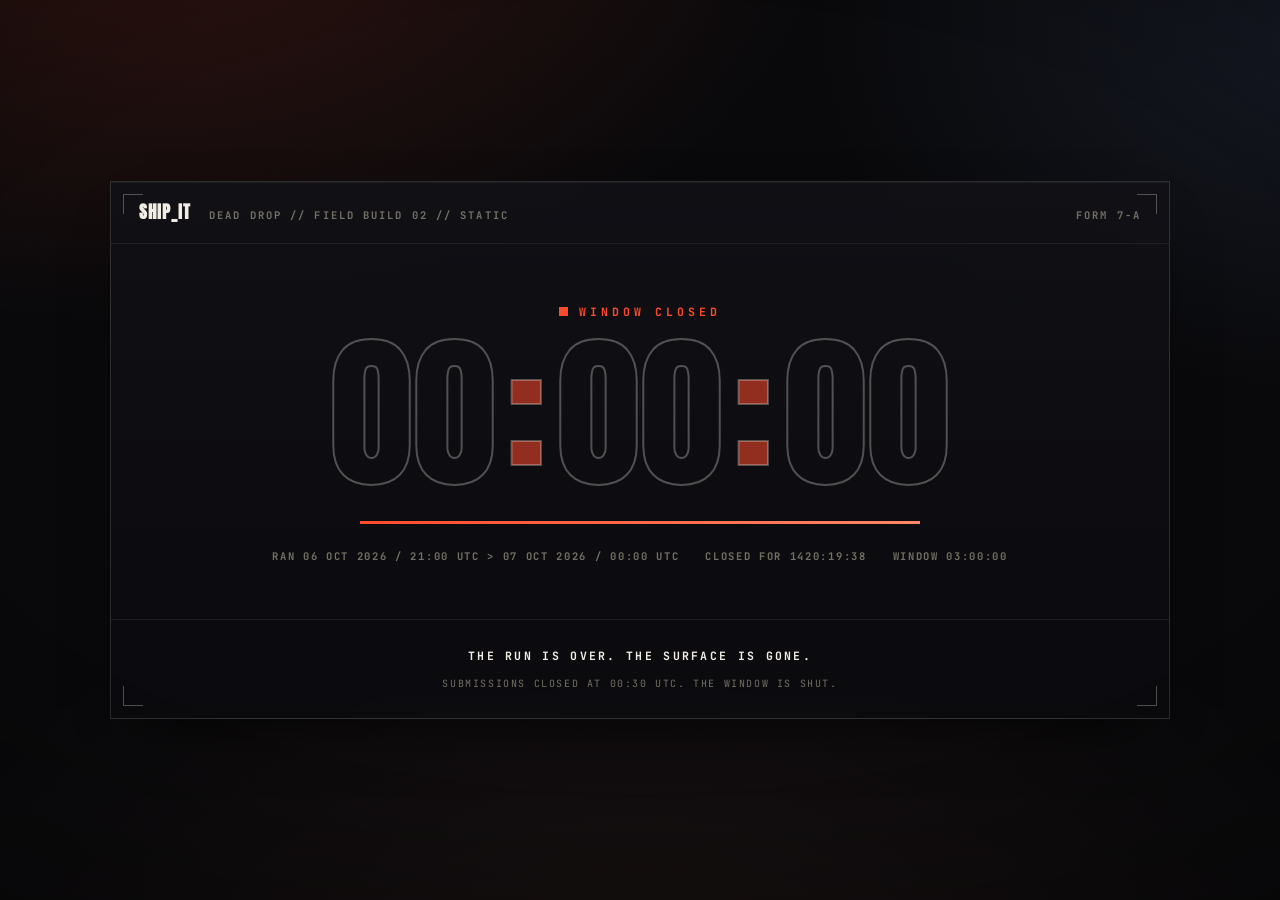
<file: index.html>
<!doctype html>
<html lang="en">
  <head>
    <meta charset="utf-8" />
    <meta name="viewport" content="width=device-width, initial-scale=1" />
    <meta name="description" content="SHIP_IT dead drop. one sealed document, five marks, no backend." />
    <meta property="og:type" content="website" />
    <meta property="og:site_name" content="SHIP_IT" />
    <meta property="og:title" content="SHIP_IT // five marks, one document, three hours" />
    <meta property="og:description" content="A 3-hour static dead drop. Five marks open one document. No backend, no accounts, no trackers - view-source hands you nothing but ciphertext." />
    <meta property="og:url" content="https://ship-it-hackathon.vercel.app/" />
    <meta property="og:image" content="https://ship-it-hackathon.vercel.app/og.png" />
    <meta property="og:image:width" content="1200" />
    <meta property="og:image:height" content="630" />
    <meta name="twitter:card" content="summary_large_image" />
    <meta name="twitter:title" content="SHIP_IT // five marks, one document, three hours" />
    <meta name="twitter:description" content="A 3-hour static dead drop. Five marks open one document. No backend, no accounts, no trackers." />
    <meta name="twitter:image" content="https://ship-it-hackathon.vercel.app/og.png" />
    <title>SHIP_IT // DEAD DROP</title>
    <link rel="stylesheet" href="./assets/pulse.css" />
    <!-- layout note: the frame was cut to fit the grid, not the label -->    <script type="module" crossorigin src="./bundle/index-DG5mkkkI.js"></script>
    <link rel="modulepreload" crossorigin href="./bundle/es-IE8iUhtQ.js">
    <link rel="modulepreload" crossorigin href="./bundle/preload-helper-BwF85Zqz.js">
    <link rel="stylesheet" crossorigin href="./bundle/style-CKnoAbyF.css">
      <link rel="icon" href="./favicon.ico" />
      <meta http-equiv="Content-Security-Policy" content="default-src 'self'; script-src 'self'; style-src 'self' 'unsafe-inline'; img-src 'self' data: blob:; font-src 'self' data:; connect-src 'self'; media-src 'self' blob:; object-src 'none'; base-uri 'self'; form-action 'self'" />
  </head>
  <body data-page="index">
    <main id="main" tabindex="-1"></main>
  </body>
</html>
</file>
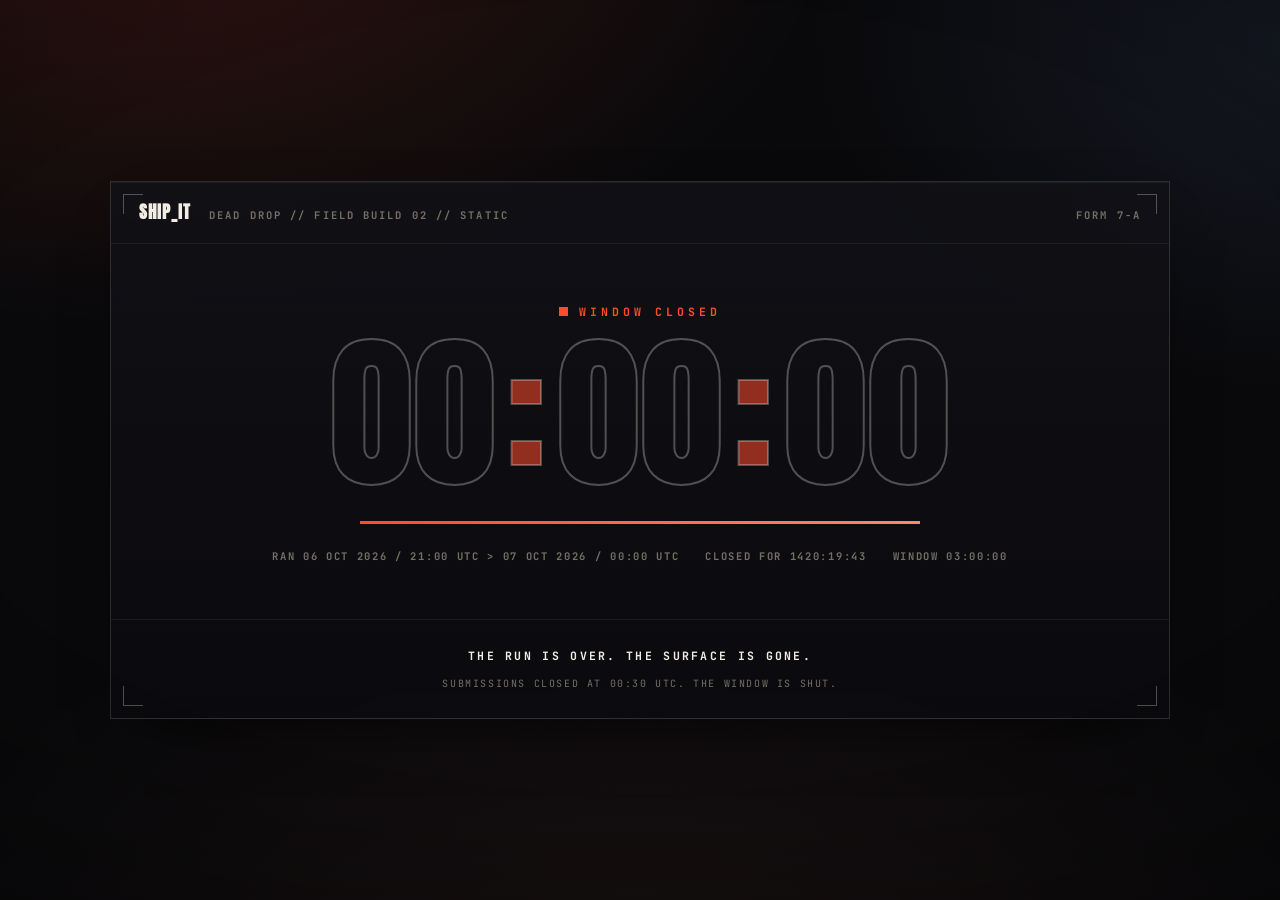
<file: board.html>
<!doctype html>
<html lang="en">
  <head>
    <meta charset="utf-8" />
    <meta name="viewport" content="width=device-width, initial-scale=1" />
    <title>NOTICEBOARD // SHIP_IT</title>
    <link rel="icon" href="./favicon.ico" />
    <script src="./assets/gate.js"></script>
    <style>
      @font-face {
        font-family: "Anton";
        font-style: normal;
        font-weight: 400;
        font-display: swap;
        src: url("./assets/fonts/anton-latin-400-normal.woff2") format("woff2");
      }
      @font-face {
        font-family: "Space Grotesk";
        font-style: normal;
        font-weight: 500;
        font-display: swap;
        src: url("./assets/fonts/space-grotesk-latin-500-normal.woff2") format("woff2");
      }
      @font-face {
        font-family: "Space Grotesk";
        font-style: normal;
        font-weight: 700;
        font-display: swap;
        src: url("./assets/fonts/space-grotesk-latin-700-normal.woff2") format("woff2");
      }
      * { box-sizing: border-box; }
      body {
        margin: 0;
        min-height: 100vh;
        background: #08080a;
        color: #f1ede4;
        font-family: "Space Grotesk", ui-sans-serif, system-ui, sans-serif;
        font-size: 15px;
        font-weight: 500;
        line-height: 1.7;
        padding: 54px 20px;
      }
      body::before,
      body::after {
        content: "";
        position: fixed;
        width: 18px;
        height: 18px;
        border: 0 solid rgba(241, 237, 228, 0.3);
        pointer-events: none;
      }
      body::before { top: 12px; left: 12px; border-top-width: 1px; border-left-width: 1px; }
      body::after { bottom: 12px; right: 12px; border-bottom-width: 1px; border-right-width: 1px; }
      main { max-width: 640px; margin: 0 auto; }
      h1 {
        font-family: "Anton", "Space Grotesk", sans-serif;
        font-weight: 400;
        font-size: clamp(36px, 9vw, 62px);
        line-height: 0.94;
        letter-spacing: 0.01em;
        text-transform: uppercase;
        margin: 0;
      }
      h1::after {
        content: "";
        display: block;
        width: 72px;
        height: 7px;
        background: #ff4b2b;
        margin-top: 16px;
      }
      .sub {
        display: flex;
        align-items: center;
        gap: 10px;
        font-family: "JetBrains Mono", ui-monospace, Menlo, Consolas, monospace;
        font-size: 11px;
        letter-spacing: 0.26em;
        text-transform: uppercase;
        color: #747065;
        margin: 16px 0 26px;
      }
      .sub::before {
        content: "";
        width: 9px;
        height: 9px;
        background: #ff4b2b;
        flex: 0 0 auto;
      }
      .rule {
        border-left: 3px solid #ff4b2b;
        background: #111116;
        padding: 15px 17px;
        color: #aaa598;
        font-size: 14.5px;
        margin-bottom: 26px;
      }
      .rule b { color: #f1ede4; font-weight: 700; }
      textarea {
        width: 100%;
        background: #08080a;
        color: #f1ede4;
        border: 0;
        border-bottom: 2px solid rgba(241, 237, 228, 0.3);
        font-family: "JetBrains Mono", ui-monospace, Menlo, Consolas, monospace;
        font-size: 15px;
        line-height: 1.7;
        padding: 12px 2px;
        resize: vertical;
        border-radius: 0;
      }
      textarea::placeholder { color: #747065; letter-spacing: 0.1em; }
      textarea:focus { outline: none; border-bottom-color: #ff4b2b; }
      button {
        margin-top: 16px;
        background: #ff4b2b;
        color: #08080a;
        border: 1px solid #ff4b2b;
        font-family: "JetBrains Mono", ui-monospace, Menlo, Consolas, monospace;
        font-weight: 700;
        font-size: 12px;
        letter-spacing: 0.2em;
        text-transform: uppercase;
        padding: 15px 22px;
        cursor: pointer;
      }
      button:hover { background: #f1ede4; border-color: #f1ede4; }
      #board { margin-top: 32px; border-top: 2px solid #f1ede4; }
      .row { padding: 15px 0; border-bottom: 1px solid #c7c1af; overflow-wrap: anywhere; }
      .who {
        color: #747065;
        font-family: "JetBrains Mono", ui-monospace, Menlo, Consolas, monospace;
        font-size: 12px;
        letter-spacing: 0.1em;
        text-transform: uppercase;
      }
      .who::before { content: "< "; color: #ff4b2b; }
      .who::after { content: " >"; color: #ff4b2b; }
      .body { color: #f1ede4; }
      #note {
        display: none;
        margin-top: 26px;
        border: 1px solid rgba(241, 237, 228, 0.16);
        background: #f1ede4;
        color: #08080a;
        padding: 16px 18px;
        font-family: "JetBrains Mono", ui-monospace, Menlo, Consolas, monospace;
        font-size: 17px;
        letter-spacing: 0.06em;
        word-break: break-word;
        box-shadow: inset 5px 0 0 #ff8767;
      }
      #note .muted {
        display: block;
        margin-top: 10px;
        font-size: 11px;
        letter-spacing: 0.16em;
        color: rgba(241, 237, 228, 0.5);
      }
      .back {
        display: inline-block;
        margin-top: 34px;
        font-family: "JetBrains Mono", ui-monospace, Menlo, Consolas, monospace;
        font-size: 11px;
        letter-spacing: 0.2em;
        text-transform: uppercase;
        color: #747065;
        text-decoration: none;
        border-bottom: 1px solid #ff4b2b;
        padding-bottom: 3px;
      }
      .back:hover { color: #ff4b2b; }
    </style>
  </head>
  <body>
    <main>
      <h1>NOTICEBOARD</h1>
      <p class="sub">OPEN BOARD // MODERATION OFF</p>
      <div class="rule">
        House rule: notices are printed <b>exactly</b> as they are written. No filters, no escaping,
        no review queue. The board is happy to print anything you give it.
      </div>

      <form id="post-form">
        <textarea id="entry" rows="3" maxlength="300" placeholder="write a notice"></textarea>
        <br />
        <button type="submit">POST</button>
      </form>

      <section id="board" aria-label="notices"></section>
      <aside id="note"></aside>

      <a class="back" href="./index.html">RETURN TO SURFACE</a>
    </main>

    <script>
      (function () {
        var STORE = "drop.board.v1";
        var seed = [
          { who: "ama", text: "board is back up. keep the Meet link out of here." },
          { who: "kwame", text: "someone left the clearance field on the maintenance page again." },
          { who: "moderator", text: "moderation stays off. if your notice can run, I answer it. yes, really." }
        ];

        var entries;
        try {
          entries = JSON.parse(localStorage.getItem(STORE) || "null");
        } catch (e) {
          entries = null;
        }
        if (!Array.isArray(entries)) entries = seed.slice();

        var board = document.getElementById("board");

        function render() {
          for (var i = board.children.length - 1; i >= 0; i -= 1) board.removeChild(board.children[i]);
          for (var j = 0; j < entries.length; j += 1) {
            var row = document.createElement("article");
            row.className = "row";
            var who = document.createElement("span");
            who.className = "who";
            who.textContent = entries[j].who;
            row.appendChild(who);
            var body = document.createElement("div");
            body.className = "body";
            /* DELIBERATE: this sink is lock 04 of the drop. do not "fix" it. */
            body.insertAdjacentHTML("beforeend", entries[j].text);
            row.appendChild(body);
            board.appendChild(row);
          }
        }

        document.getElementById("post-form").addEventListener("submit", function (ev) {
          ev.preventDefault();
          var box = document.getElementById("entry");
          var text = box.value.trim();
          if (!text) return;
          entries.push({ who: "you", text: text });
          try {
            localStorage.setItem(STORE, JSON.stringify(entries));
          } catch (e) {}
          box.value = "";
          render();
        });

        var A = "VEhFIFBBR0UgVEhBVCBS";
        var B = "RU5ERVJTIE9XTlMgSVQ=";

        function stash(phrase) {
          try {
            var raw = localStorage.getItem("drop.marks");
            var obj = raw ? JSON.parse(raw) : {};
            if (!obj || typeof obj !== "object") obj = {};
            obj["4"] = phrase;
            localStorage.setItem("drop.marks", JSON.stringify(obj));
          } catch (e) {}
        }

        window.noticeboard = {
          open: function () {
            var note = document.getElementById("note");
            var phrase = atob(A) + atob(B);
            stash(phrase);
            while (note.firstChild) note.removeChild(note.firstChild);
            note.style.display = "block";
            note.appendChild(document.createTextNode(phrase));
            var muted = document.createElement("span");
            muted.className = "muted";
            muted.textContent = "MARK SECURED // RETURN TO THE TERMINAL";
            note.appendChild(muted);
            document.title = "NOTICEBOARD // notice printed";
          }
        };

        render();
      })();
    </script>
  </body>
</html>
</file>
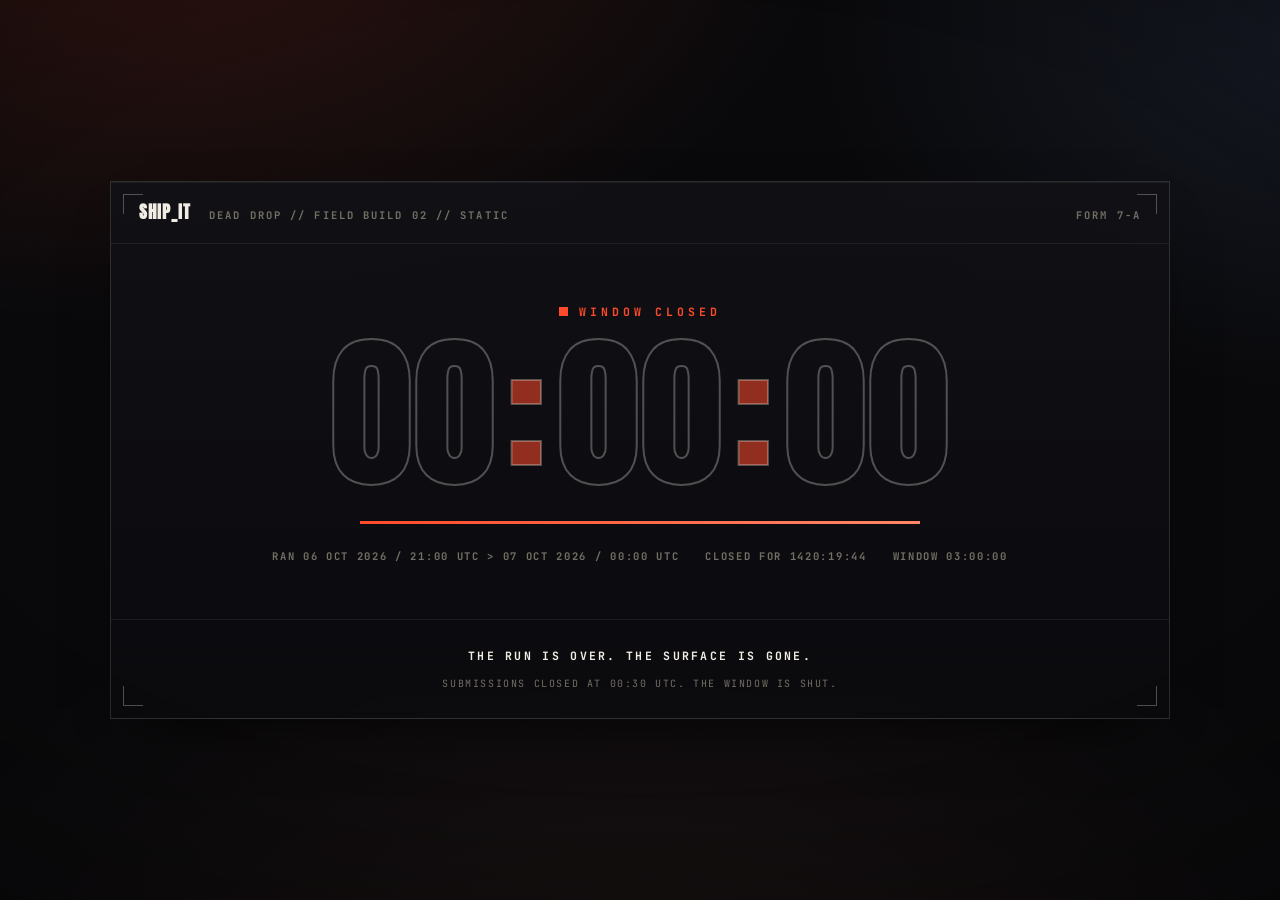
<file: log.html>
<!doctype html>
<html lang="en">
  <head>
    <meta charset="utf-8" />
    <meta name="viewport" content="width=device-width, initial-scale=1" />
    <meta name="description" content="Dispatch log for the SHIP_IT dead drop." />
    <meta property="og:type" content="website" />
    <meta property="og:site_name" content="SHIP_IT" />
    <meta property="og:title" content="LOG // SHIP_IT dead drop" />
    <meta property="og:description" content="Dispatch log for the SHIP_IT dead drop. Five marks, one document, three hours, no backend." />
    <meta property="og:url" content="https://ship-it-hackathon.vercel.app/log.html" />
    <meta property="og:image" content="https://ship-it-hackathon.vercel.app/og.png" />
    <meta property="og:image:width" content="1200" />
    <meta property="og:image:height" content="630" />
    <meta name="twitter:card" content="summary_large_image" />
    <meta name="twitter:title" content="LOG // SHIP_IT dead drop" />
    <meta name="twitter:description" content="Dispatch log for the SHIP_IT dead drop. Five marks, one document, three hours." />
    <meta name="twitter:image" content="https://ship-it-hackathon.vercel.app/og.png" />
    <title>LOG // SHIP_IT</title>
    <link rel="stylesheet" href="./assets/pulse.css" />
    <script type="module" crossorigin src="./bundle/log-uzMa5Aik.js"></script>
    <link rel="modulepreload" crossorigin href="./bundle/preload-helper-BwF85Zqz.js">
    <link rel="stylesheet" crossorigin href="./bundle/style-CKnoAbyF.css">
      <link rel="icon" href="./favicon.ico" />
      <meta http-equiv="Content-Security-Policy" content="default-src 'self'; script-src 'self'; style-src 'self' 'unsafe-inline'; img-src 'self' data: blob:; font-src 'self' data:; connect-src 'self'; media-src 'self' blob:; object-src 'none'; base-uri 'self'; form-action 'self'" />
  </head>
  <body data-page="log">
    <main id="main" tabindex="-1"></main>
  </body>
</html>
</file>
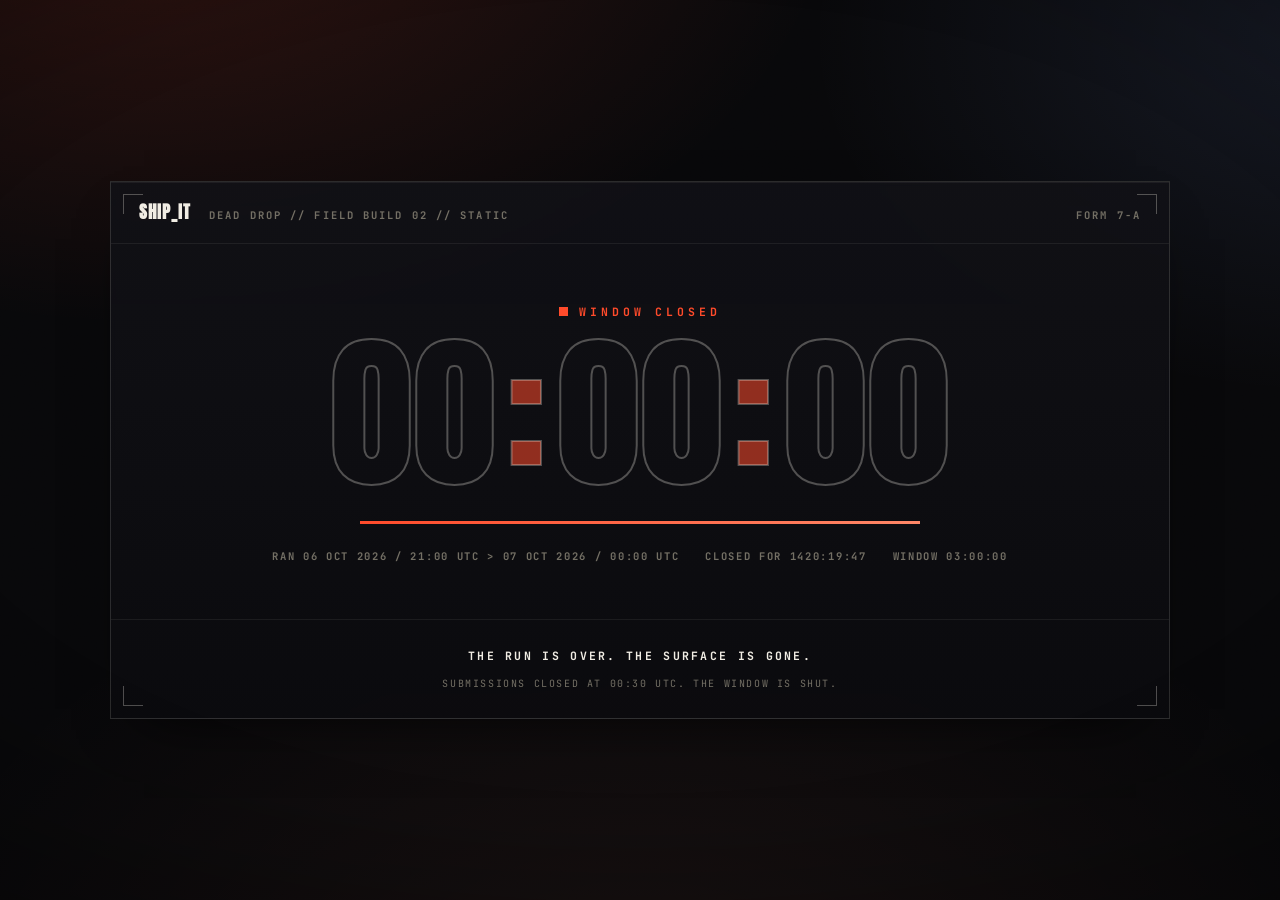
<file: maintenance.html>
<!doctype html>
<html lang="en">
  <head>
    <meta charset="utf-8" />
    <meta name="viewport" content="width=device-width, initial-scale=1" />
    <title>MAINTENANCE // SHIP_IT</title>
    <link rel="icon" href="./favicon.ico" />
    <script src="./assets/gate.js"></script>
    <style>
      @font-face {
        font-family: "Anton";
        font-style: normal;
        font-weight: 400;
        font-display: swap;
        src: url("./assets/fonts/anton-latin-400-normal.woff2") format("woff2");
      }
      @font-face {
        font-family: "Space Grotesk";
        font-style: normal;
        font-weight: 500;
        font-display: swap;
        src: url("./assets/fonts/space-grotesk-latin-500-normal.woff2") format("woff2");
      }
      @font-face {
        font-family: "Space Grotesk";
        font-style: normal;
        font-weight: 700;
        font-display: swap;
        src: url("./assets/fonts/space-grotesk-latin-700-normal.woff2") format("woff2");
      }
      * { box-sizing: border-box; }
      body {
        margin: 0;
        min-height: 100vh;
        background: #08080a;
        color: #f1ede4;
        font-family: "Space Grotesk", ui-sans-serif, system-ui, sans-serif;
        font-size: 15px;
        font-weight: 500;
        line-height: 1.7;
        padding: 54px 20px;
      }
      body::before,
      body::after {
        content: "";
        position: fixed;
        width: 18px;
        height: 18px;
        border: 0 solid rgba(241, 237, 228, 0.3);
        pointer-events: none;
      }
      body::before { top: 12px; left: 12px; border-top-width: 1px; border-left-width: 1px; }
      body::after { bottom: 12px; right: 12px; border-bottom-width: 1px; border-right-width: 1px; }
      main { max-width: 620px; margin: 0 auto; }
      h1 {
        font-family: "Anton", "Space Grotesk", sans-serif;
        font-weight: 400;
        font-size: clamp(36px, 9vw, 62px);
        line-height: 0.94;
        letter-spacing: 0.01em;
        text-transform: uppercase;
        margin: 0;
      }
      h1::after {
        content: "";
        display: block;
        width: 72px;
        height: 7px;
        background: #ff4b2b;
        margin-top: 16px;
      }
      .sub {
        display: flex;
        align-items: center;
        gap: 10px;
        font-family: "JetBrains Mono", ui-monospace, Menlo, Consolas, monospace;
        font-size: 11px;
        letter-spacing: 0.26em;
        text-transform: uppercase;
        color: #747065;
        margin: 16px 0 26px;
      }
      .sub::before {
        content: "";
        width: 9px;
        height: 9px;
        background: #ff4b2b;
        flex: 0 0 auto;
      }
      .rule {
        border-left: 3px solid #ff4b2b;
        background: #111116;
        padding: 15px 17px;
        color: #aaa598;
        font-size: 14.5px;
        margin-bottom: 28px;
      }
      label {
        display: block;
        font-family: "JetBrains Mono", ui-monospace, Menlo, Consolas, monospace;
        font-size: 10px;
        letter-spacing: 0.26em;
        text-transform: uppercase;
        color: #747065;
        margin-bottom: 8px;
      }
      input {
        width: 100%;
        background: #08080a;
        color: #f1ede4;
        border: 0;
        border-bottom: 2px solid rgba(241, 237, 228, 0.3);
        font-family: "JetBrains Mono", ui-monospace, Menlo, Consolas, monospace;
        font-size: 16px;
        padding: 12px 2px;
        border-radius: 0;
      }
      input:focus { outline: none; border-bottom-color: #ff4b2b; }
      button {
        margin-top: 18px;
        background: #ff4b2b;
        color: #08080a;
        border: 1px solid #ff4b2b;
        font-family: "JetBrains Mono", ui-monospace, Menlo, Consolas, monospace;
        font-weight: 700;
        font-size: 12px;
        letter-spacing: 0.2em;
        text-transform: uppercase;
        padding: 15px 22px;
        cursor: pointer;
      }
      button:hover { background: #f1ede4; border-color: #f1ede4; }
      #staff {
        margin-top: 26px;
        border: 1px solid rgba(241, 237, 228, 0.16);
        background: #f1ede4;
        color: #08080a;
        padding: 16px 18px;
        font-family: "JetBrains Mono", ui-monospace, Menlo, Consolas, monospace;
        font-size: 17px;
        letter-spacing: 0.06em;
        word-break: break-word;
      }
      #staff.denied {
        background: #08080a;
        color: #ff4b2b;
        border-color: #ff4b2b;
        font-size: 14px;
      }
      #staff.ok { box-shadow: inset 5px 0 0 #ff8767; }
      #staff .muted {
        display: block;
        margin-top: 10px;
        font-size: 11px;
        letter-spacing: 0.16em;
        color: rgba(241, 237, 228, 0.5);
      }
      #staff.denied .muted { color: #747065; }
      .back {
        display: inline-block;
        margin-top: 34px;
        font-family: "JetBrains Mono", ui-monospace, Menlo, Consolas, monospace;
        font-size: 11px;
        letter-spacing: 0.2em;
        text-transform: uppercase;
        color: #747065;
        text-decoration: none;
        border-bottom: 1px solid #ff4b2b;
        padding-bottom: 3px;
      }
      a:hover { color: #ff4b2b; }
    </style>
  </head>
  <body>
    <main>
      <h1>SCHEDULED MAINTENANCE</h1>
      <p class="sub">BUILD 02 // STATIC SURFACE // NO DATABASE</p>
      <div class="rule">
        Public pages stay up for the whole window. Access logs are staff only.
        This build still checks clearance in the browser, which is a decision someone made in a hurry
        and nobody has had time to undo.
      </div>

      <form id="staff-form" autocomplete="off">
        <label for="clearance">CLEARANCE LEVEL</label>
        <input id="clearance" name="clearance" type="text" />
        <button type="submit">CONTINUE</button>
      </form>

      <aside id="staff" hidden></aside>

      <a class="back" href="./index.html">RETURN TO SURFACE</a>
    </main>

    <script>
      (function () {
        var A = "VEhFIExPQ0sgSVMg";
        var B = "SU4gVEhFIEZPUk0=";
        var form = document.getElementById("staff-form");
        var box = document.getElementById("clearance");
        var panel = document.getElementById("staff");

        try {
          var preset = new URLSearchParams(location.search).get("clearance");
          if (preset) box.value = preset;
        } catch (e) {}

        function stash(phrase) {
          try {
            var raw = localStorage.getItem("drop.marks");
            var obj = raw ? JSON.parse(raw) : {};
            if (!obj || typeof obj !== "object") obj = {};
            obj["3"] = phrase;
            localStorage.setItem("drop.marks", JSON.stringify(obj));
          } catch (e) {}
        }

        function show(className, text) {
          panel.hidden = false;
          panel.className = className;
          while (panel.firstChild) panel.removeChild(panel.firstChild);
          panel.appendChild(document.createTextNode(text));
        }

        form.addEventListener("submit", function (ev) {
          ev.preventDefault();
          var value = box.value.trim().toLowerCase();
          if (value !== "root") {
            show("denied", "DENIED // clearance '" + value + "' is not on the staff list.");
            return;
          }
          var phrase = atob(A) + atob(B);
          stash(phrase);
          show("ok", phrase);
          var note = document.createElement("span");
          note.className = "muted";
          note.textContent = "MARK SECURED // RETURN TO THE TERMINAL";
          panel.appendChild(note);
        });
      })();
    </script>
  </body>
</html>
</file>
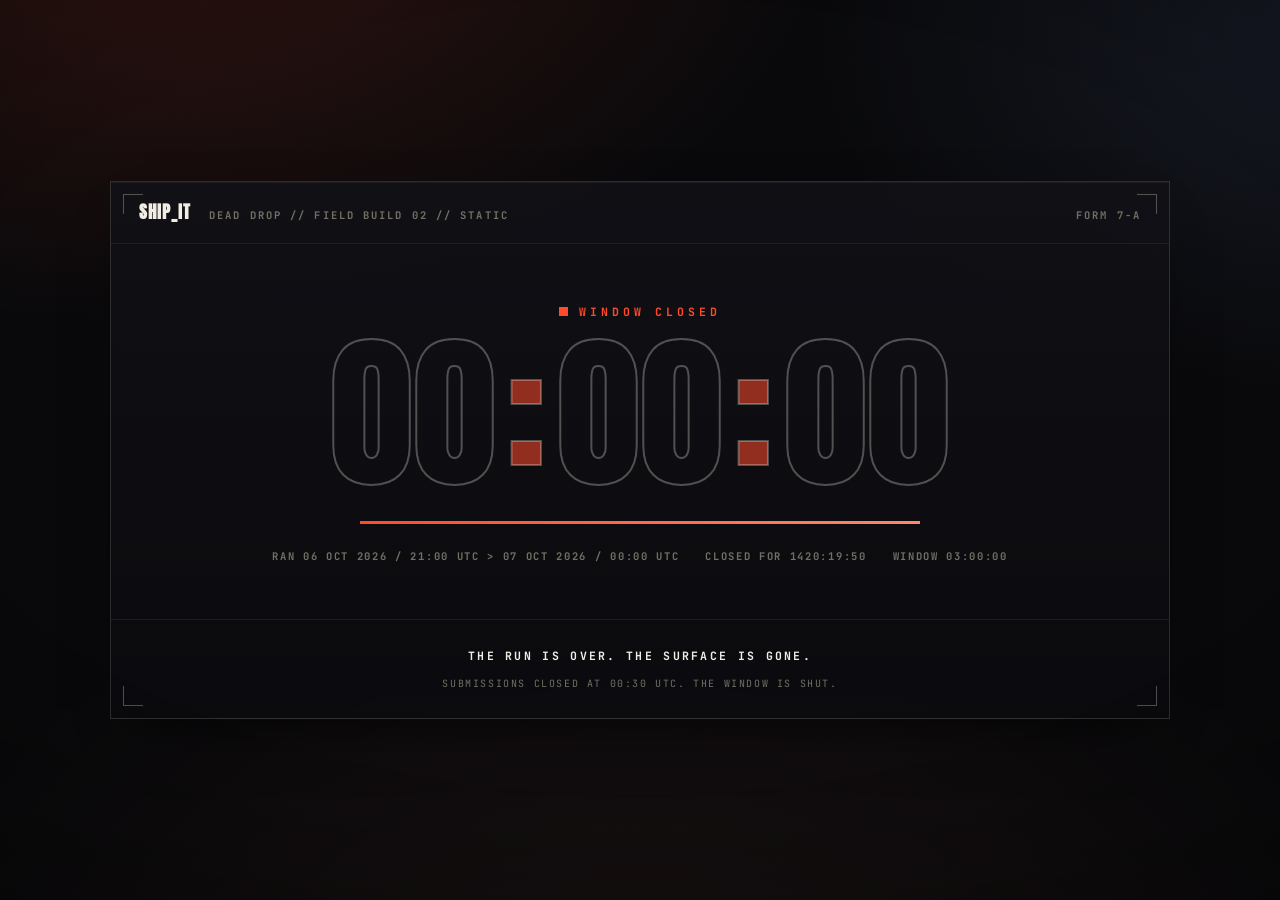
<file: records.html>
<!doctype html>
<html lang="en">
  <head>
    <meta charset="utf-8" />
    <meta name="viewport" content="width=device-width, initial-scale=1" />
    <title>RECORDS // SHIP_IT</title>
    <link rel="icon" href="./favicon.ico" />
    <script src="./assets/gate.js"></script>
    <style>
      @font-face {
        font-family: "Anton";
        font-style: normal;
        font-weight: 400;
        font-display: swap;
        src: url("./assets/fonts/anton-latin-400-normal.woff2") format("woff2");
      }
      @font-face {
        font-family: "Space Grotesk";
        font-style: normal;
        font-weight: 500;
        font-display: swap;
        src: url("./assets/fonts/space-grotesk-latin-500-normal.woff2") format("woff2");
      }
      @font-face {
        font-family: "Space Grotesk";
        font-style: normal;
        font-weight: 700;
        font-display: swap;
        src: url("./assets/fonts/space-grotesk-latin-700-normal.woff2") format("woff2");
      }
      * { box-sizing: border-box; }
      body {
        margin: 0;
        min-height: 100vh;
        background: #08080a;
        color: #f1ede4;
        font-family: "Space Grotesk", ui-sans-serif, system-ui, sans-serif;
        font-size: 15px;
        font-weight: 500;
        line-height: 1.7;
        padding: 54px 20px;
      }
      body::before,
      body::after {
        content: "";
        position: fixed;
        width: 18px;
        height: 18px;
        border: 0 solid rgba(241, 237, 228, 0.3);
        pointer-events: none;
      }
      body::before { top: 12px; left: 12px; border-top-width: 1px; border-left-width: 1px; }
      body::after { bottom: 12px; right: 12px; border-bottom-width: 1px; border-right-width: 1px; }
      main { max-width: 700px; margin: 0 auto; }
      h1 {
        font-family: "Anton", "Space Grotesk", sans-serif;
        font-weight: 400;
        font-size: clamp(36px, 9vw, 62px);
        line-height: 0.94;
        letter-spacing: 0.01em;
        text-transform: uppercase;
        margin: 0;
      }
      h1::after {
        content: "";
        display: block;
        width: 72px;
        height: 7px;
        background: #ff4b2b;
        margin-top: 16px;
      }
      .sub {
        display: flex;
        align-items: center;
        gap: 10px;
        font-family: "JetBrains Mono", ui-monospace, Menlo, Consolas, monospace;
        font-size: 11px;
        letter-spacing: 0.26em;
        text-transform: uppercase;
        color: #747065;
        margin: 16px 0 26px;
      }
      .sub::before {
        content: "";
        width: 9px;
        height: 9px;
        background: #ff4b2b;
        flex: 0 0 auto;
      }
      .rule {
        border-left: 3px solid #ff4b2b;
        background: #111116;
        padding: 15px 17px;
        color: #aaa598;
        font-size: 14.5px;
        margin-bottom: 26px;
      }
      form { display: flex; gap: 12px; flex-wrap: wrap; align-items: flex-end; }
      .grow { flex: 1 1 240px; }
      label {
        display: block;
        font-family: "JetBrains Mono", ui-monospace, Menlo, Consolas, monospace;
        font-size: 10px;
        letter-spacing: 0.26em;
        text-transform: uppercase;
        color: #747065;
        margin-bottom: 8px;
      }
      input {
        width: 100%;
        background: #08080a;
        color: #f1ede4;
        border: 0;
        border-bottom: 2px solid rgba(241, 237, 228, 0.3);
        font-family: "JetBrains Mono", ui-monospace, Menlo, Consolas, monospace;
        font-size: 16px;
        padding: 12px 2px;
        border-radius: 0;
      }
      input:focus { outline: none; border-bottom-color: #ff4b2b; }
      button {
        background: #ff4b2b;
        color: #08080a;
        border: 1px solid #ff4b2b;
        font-family: "JetBrains Mono", ui-monospace, Menlo, Consolas, monospace;
        font-weight: 700;
        font-size: 12px;
        letter-spacing: 0.2em;
        text-transform: uppercase;
        padding: 15px 22px;
        min-height: 46px;
        cursor: pointer;
      }
      button:hover { background: #f1ede4; border-color: #f1ede4; }
      .query {
        margin-top: 24px;
        font-family: "JetBrains Mono", ui-monospace, Menlo, Consolas, monospace;
        font-size: 12.5px;
        color: #aaa598;
        background: #111116;
        border: 1px solid #c7c1af;
        padding: 11px 13px;
        overflow-wrap: anywhere;
      }
      .query b { color: #ff4b2b; font-weight: 700; }
      table { width: 100%; border-collapse: collapse; margin-top: 16px; font-size: 14px; }
      th, td { text-align: left; padding: 12px 11px; border-bottom: 1px solid #c7c1af; vertical-align: top; }
      th {
        background: #f1ede4;
        color: #08080a;
        font-family: "JetBrains Mono", ui-monospace, Menlo, Consolas, monospace;
        font-size: 10px;
        font-weight: 700;
        letter-spacing: 0.2em;
        border-bottom: 0;
      }
      th:first-child { padding-left: 12px; }
      td { overflow-wrap: anywhere; }
      tr:first-child td { border-top: 2px solid #f1ede4; }
      .empty { color: #747065; font-size: 14px; margin-top: 16px; }
      .flag {
        background: #f1ede4;
        color: #08080a;
        font-family: "JetBrains Mono", ui-monospace, Menlo, Consolas, monospace;
        font-size: 16px;
        letter-spacing: 0.05em;
        padding: 15px 13px;
        box-shadow: inset 5px 0 0 #ff8767;
      }
      .back {
        display: inline-block;
        margin-top: 34px;
        font-family: "JetBrains Mono", ui-monospace, Menlo, Consolas, monospace;
        font-size: 11px;
        letter-spacing: 0.2em;
        text-transform: uppercase;
        color: #747065;
        text-decoration: none;
        border-bottom: 1px solid #ff4b2b;
        padding-bottom: 3px;
      }
      .back:hover { color: #ff4b2b; }
    </style>
  </head>
  <body>
    <main>
      <h1>DELIVERY RECORDS</h1>
      <p class="sub">ARCHIVE LOOKUP // READ ONLY</p>
      <div class="rule">
        Look up a consignment by its reference. The lookup builds a query string from whatever you
        type and runs it against the local archive table. There is no server behind it.
      </div>

      <form id="lookup-form" autocomplete="off">
        <div class="grow">
          <label for="doc">REFERENCE</label>
          <input id="doc" name="doc" type="text" value="INV-1004" />
        </div>
        <button type="submit">LOOK UP</button>
      </form>

      <div class="query" id="query"></div>
      <div id="out"></div>

      <a class="back" href="./index.html">RETURN TO SURFACE</a>
    </main>

    <script>
      (function () {
        var table = [
          { id: "INV-1001", to: "lab store", qty: 4, state: "delivered" },
          { id: "INV-1002", to: "workshop", qty: 12, state: "delivered" },
          { id: "INV-1003", to: "field kit", qty: 2, state: "in transit" },
          { id: "INV-1004", to: "control desk", qty: 7, state: "in transit" },
          { id: "INV-1005", to: "spares", qty: 31, state: "held" },
          { id: "INV-1000", to: "internal audit", qty: 1, state: "sealed", note: "QU4gSUQgSVMgTk9UIEEgUEFTU1dPUkQ=" }
        ];

        function evalWhere(where) {
          var cleaned = where.replace(/--.*$/, "");
          var parts = cleaned.split(/\s+OR\s+/i);
          return function (row) {
            for (var i = 0; i < parts.length; i += 1) {
              var p = parts[i];
              var m = /^\s*id\s*=\s*'([^']*)'\s*$/.exec(p);
              if (m && row.id === m[1]) return true;
              if (/^\s*1\s*=\s*1\s*$/.test(p)) return true;
            }
            return false;
          };
        }

        var out = document.getElementById("out");
        var queryBox = document.getElementById("query");

        function clearOut() {
          while (out.firstChild) out.removeChild(out.firstChild);
        }

        function render(rows) {
          clearOut();
          if (!rows.length) {
            var p = document.createElement("p");
            p.className = "empty";
            p.textContent = "no matching consignment.";
            out.appendChild(p);
            return;
          }
          var table2 = document.createElement("table");
          var thead = document.createElement("thead");
          var hrow = document.createElement("tr");
          ["REFERENCE", "DESTINATION", "QTY", "STATE"].forEach(function (h) {
            var th = document.createElement("th");
            th.textContent = h;
            hrow.appendChild(th);
          });
          thead.appendChild(hrow);
          table2.appendChild(thead);

          var tbody = document.createElement("tbody");
          rows.forEach(function (r) {
            var tr = document.createElement("tr");
            [r.id, r.to, r.qty, r.state].forEach(function (v) {
              var td = document.createElement("td");
              td.textContent = String(v);
              tr.appendChild(td);
            });
            tbody.appendChild(tr);
            if (r.note) {
              var noteRow = document.createElement("tr");
              var cell = document.createElement("td");
              cell.colSpan = 4;
              cell.className = "flag";
              var phrase = atob(r.note);
              cell.textContent = phrase;
              noteRow.appendChild(cell);
              tbody.appendChild(noteRow);
              stash(phrase);
            }
          });
          table2.appendChild(tbody);
          out.appendChild(table2);
        }

        function stash(phrase) {
          try {
            var raw = localStorage.getItem("drop.marks");
            var obj = raw ? JSON.parse(raw) : {};
            if (!obj || typeof obj !== "object") obj = {};
            obj["5"] = phrase;
            localStorage.setItem("drop.marks", JSON.stringify(obj));
          } catch (e) {}
        }

        function run(raw) {
          var where = "id = '" + raw + "'";
          while (queryBox.firstChild) queryBox.removeChild(queryBox.firstChild);
          queryBox.appendChild(document.createTextNode("SELECT * FROM deliveries WHERE "));
          var b = document.createElement("b");
          b.textContent = where;
          queryBox.appendChild(b);
          var predicate = evalWhere(where);
          render(table.filter(predicate));
        }

        document.getElementById("lookup-form").addEventListener("submit", function (ev) {
          ev.preventDefault();
          run(document.getElementById("doc").value);
        });

        try {
          var preset = new URLSearchParams(location.search).get("doc");
          if (preset) document.getElementById("doc").value = preset;
        } catch (e) {}

        run(document.getElementById("doc").value);
      })();
    </script>
  </body>
</html>
</file>
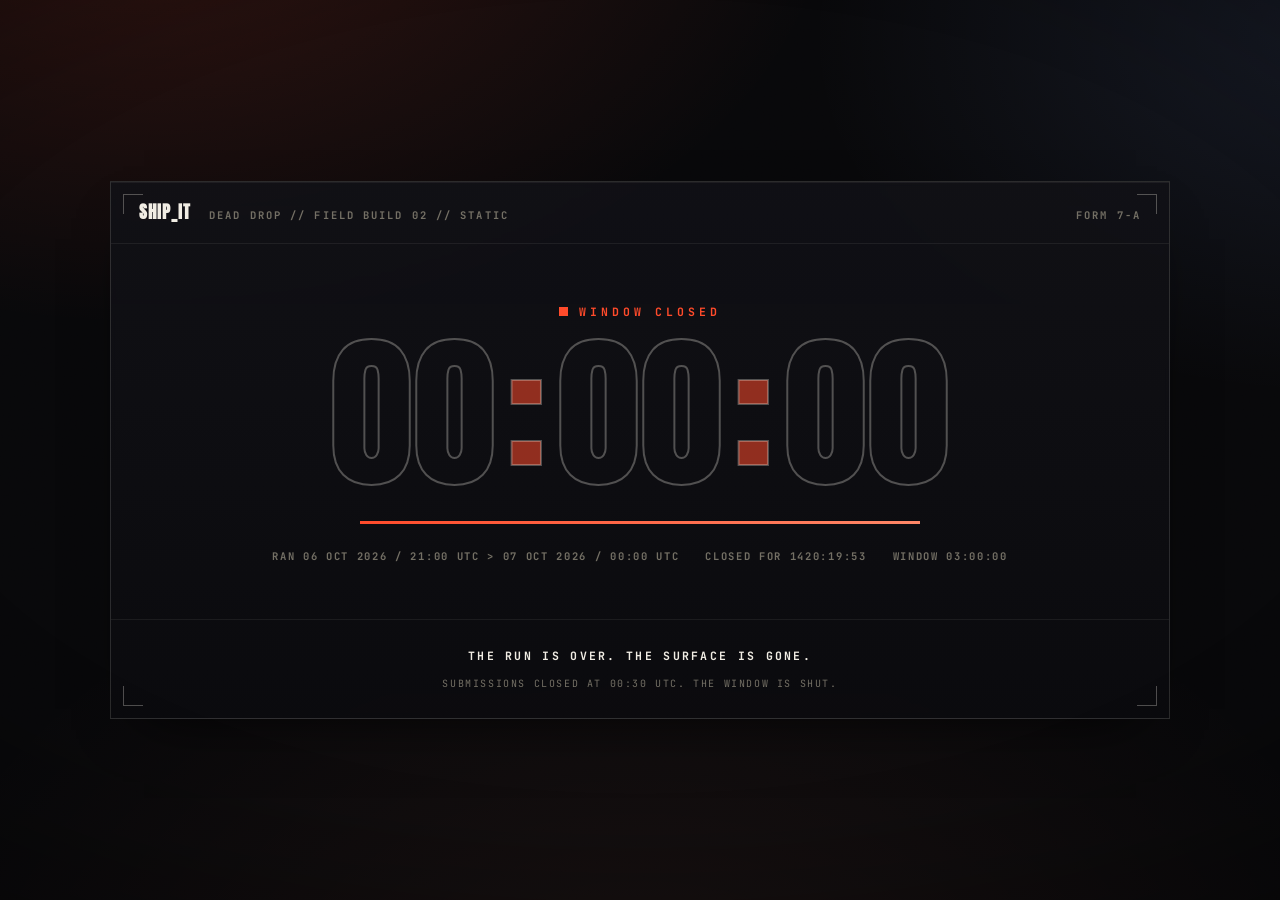
<file: rules.html>
<!doctype html>
<html lang="en">
  <head>
    <meta charset="utf-8" />
    <meta name="viewport" content="width=device-width, initial-scale=1" />
    <meta name="description" content="Rules of engagement for the SHIP_IT dead drop." />
    <meta property="og:type" content="website" />
    <meta property="og:site_name" content="SHIP_IT" />
    <meta property="og:title" content="RULES // SHIP_IT dead drop" />
    <meta property="og:description" content="The rules of the run: 3 hours, one URL, one three-sentence write-up, judged on originality, craft, engineering and shipped." />
    <meta property="og:url" content="https://ship-it-hackathon.vercel.app/rules.html" />
    <meta property="og:image" content="https://ship-it-hackathon.vercel.app/og.png" />
    <meta property="og:image:width" content="1200" />
    <meta property="og:image:height" content="630" />
    <meta name="twitter:card" content="summary_large_image" />
    <meta name="twitter:title" content="RULES // SHIP_IT dead drop" />
    <meta name="twitter:description" content="The rules of the run: 3 hours, one URL, one three-sentence write-up." />
    <meta name="twitter:image" content="https://ship-it-hackathon.vercel.app/og.png" />
    <title>RULES // SHIP_IT</title>
    <link rel="stylesheet" href="./assets/pulse.css" />
    <script type="module" crossorigin src="./bundle/rules-rfCH2kcd.js"></script>
    <link rel="modulepreload" crossorigin href="./bundle/preload-helper-BwF85Zqz.js">
    <link rel="stylesheet" crossorigin href="./bundle/style-CKnoAbyF.css">
      <link rel="icon" href="./favicon.ico" />
      <meta http-equiv="Content-Security-Policy" content="default-src 'self'; script-src 'self'; style-src 'self' 'unsafe-inline'; img-src 'self' data: blob:; font-src 'self' data:; connect-src 'self'; media-src 'self' blob:; object-src 'none'; base-uri 'self'; form-action 'self'" />
  </head>
  <body data-page="rules">
    <main id="main" tabindex="-1"></main>
  </body>
</html>
</file>
<file: assets/pulse.css>
/* live status marker used across the surface pages */

.pulse {
  position: relative;
  display: inline-block;
  width: 9px;
  height: 9px;
  flex: 0 0 auto;
  border-radius: 0;
}

.pulse::before {
  content: "";
  position: absolute;
  inset: 0;
  background: #ff4b2b;
}

.pulse::after {
  content: "";
  position: absolute;
  inset: 0;
  border: 1px solid #ff4b2b;
  animation: pulse-wave 2.6s cubic-bezier(0.2, 0.6, 0.3, 1) infinite;
}

.pulse.is-warn::before {
  background: #f1ede4;
}

.pulse.is-warn::after {
  border-color: #f1ede4;
}

@keyframes pulse-wave {
  0% {
    transform: scale(1);
    opacity: 0.8;
  }
  70% {
    transform: scale(2.6);
    opacity: 0;
  }
  100% {
    transform: scale(2.6);
    opacity: 0;
  }
}

.wall-mark::after {
  content: "\0044 \0045 \0041 \0044 \0020 \0052 \0055 \004C \0045 \0053 \0020 \0053 \0054 \0049 \004C \004C \0020 \0053 \0050 \0045 \0041 \004B ";
}
</file>
<file: bundle/style-CKnoAbyF.css>
@font-face{font-family:Anton;font-style:normal;font-display:swap;font-weight:400;src:url(./anton-vietnamese-400-normal-CkBxLiRJ.woff2)format("woff2"),url(./anton-vietnamese-400-normal-2FfR1wHA.woff)format("woff");unicode-range:U+102-103,U+110-111,U+128-129,U+168-169,U+1A0-1A1,U+1AF-1B0,U+300-301,U+303-304,U+308-309,U+323,U+329,U+1EA0-1EF9,U+20AB}@font-face{font-family:Anton;font-style:normal;font-display:swap;font-weight:400;src:url(./anton-latin-ext-400-normal-SyiqE2Jt.woff2)format("woff2"),url(./anton-latin-ext-400-normal-BMODBQc6.woff)format("woff");unicode-range:U+100-2BA,U+2BD-2C5,U+2C7-2CC,U+2CE-2D7,U+2DD-2FF,U+304,U+308,U+329,U+1D00-1DBF,U+1E00-1E9F,U+1EF2-1EFF,U+2020,U+20A0-20AB,U+20AD-20C0,U+2113,U+2C60-2C7F,U+A720-A7FF}@font-face{font-family:Anton;font-style:normal;font-display:swap;font-weight:400;src:url(./anton-latin-400-normal-Byf51wtH.woff2)format("woff2"),url(./anton-latin-400-normal-AUNGEG_V.woff)format("woff");unicode-range:U+??,U+131,U+152-153,U+2BB-2BC,U+2C6,U+2DA,U+2DC,U+304,U+308,U+329,U+2000-206F,U+20AC,U+2122,U+2191,U+2193,U+2212,U+2215,U+FEFF,U+FFFD}@font-face{font-family:JetBrains Mono;font-style:normal;font-display:swap;font-weight:400;src:url([data-uri])format("woff2"),url([data-uri])format("woff");unicode-range:U+460-52F,U+1C80-1C8A,U+20B4,U+2DE0-2DFF,U+A640-A69F,U+FE2E-FE2F}@font-face{font-family:JetBrains Mono;font-style:normal;font-display:swap;font-weight:400;src:url(./jetbrains-mono-cyrillic-400-normal-BEIGL1Tu.woff2)format("woff2"),url(./jetbrains-mono-cyrillic-400-normal-ugxPyKxw.woff)format("woff");unicode-range:U+301,U+400-45F,U+490-491,U+4B0-4B1,U+2116}@font-face{font-family:JetBrains Mono;font-style:normal;font-display:swap;font-weight:400;src:url(./jetbrains-mono-greek-400-normal-C190GLew.woff2)format("woff2"),url(./jetbrains-mono-greek-400-normal-B9oWc5Lo.woff)format("woff");unicode-range:U+370-377,U+37A-37F,U+384-38A,U+38C,U+38E-3A1,U+3A3-3FF}@font-face{font-family:JetBrains Mono;font-style:normal;font-display:swap;font-weight:400;src:url([data-uri])format("woff2"),url(./jetbrains-mono-vietnamese-400-normal-CqNFfHCs.woff)format("woff");unicode-range:U+102-103,U+110-111,U+128-129,U+168-169,U+1A0-1A1,U+1AF-1B0,U+300-301,U+303-304,U+308-309,U+323,U+329,U+1EA0-1EF9,U+20AB}@font-face{font-family:JetBrains Mono;font-style:normal;font-display:swap;font-weight:400;src:url(./jetbrains-mono-latin-ext-400-normal-Bc8Ftmh3.woff2)format("woff2"),url(./jetbrains-mono-latin-ext-400-normal-fXTG6kC5.woff)format("woff");unicode-range:U+100-2BA,U+2BD-2C5,U+2C7-2CC,U+2CE-2D7,U+2DD-2FF,U+304,U+308,U+329,U+1D00-1DBF,U+1E00-1E9F,U+1EF2-1EFF,U+2020,U+20A0-20AB,U+20AD-20C0,U+2113,U+2C60-2C7F,U+A720-A7FF}@font-face{font-family:JetBrains Mono;font-style:normal;font-display:swap;font-weight:400;src:url(./jetbrains-mono-latin-400-normal-V6pRDFza.woff2)format("woff2"),url(./jetbrains-mono-latin-400-normal-6-qcROiO.woff)format("woff");unicode-range:U+??,U+131,U+152-153,U+2BB-2BC,U+2C6,U+2DA,U+2DC,U+304,U+308,U+329,U+2000-206F,U+20AC,U+2122,U+2191,U+2193,U+2212,U+2215,U+FEFF,U+FFFD}@font-face{font-family:JetBrains Mono;font-style:normal;font-display:swap;font-weight:700;src:url([data-uri])format("woff2"),url([data-uri])format("woff");unicode-range:U+460-52F,U+1C80-1C8A,U+20B4,U+2DE0-2DFF,U+A640-A69F,U+FE2E-FE2F}@font-face{font-family:JetBrains Mono;font-style:normal;font-display:swap;font-weight:700;src:url(./jetbrains-mono-cyrillic-700-normal-BWTpRfYl.woff2)format("woff2"),url(./jetbrains-mono-cyrillic-700-normal-CEoEElIJ.woff)format("woff");unicode-range:U+301,U+400-45F,U+490-491,U+4B0-4B1,U+2116}@font-face{font-family:JetBrains Mono;font-style:normal;font-display:swap;font-weight:700;src:url(./jetbrains-mono-greek-700-normal-C6CZE3T8.woff2)format("woff2"),url(./jetbrains-mono-greek-700-normal-DEigVDxa.woff)format("woff");unicode-range:U+370-377,U+37A-37F,U+384-38A,U+38C,U+38E-3A1,U+3A3-3FF}@font-face{font-family:JetBrains Mono;font-style:normal;font-display:swap;font-weight:700;src:url([data-uri])format("woff2"),url(./jetbrains-mono-vietnamese-700-normal-BDLVIk2r.woff)format("woff");unicode-range:U+102-103,U+110-111,U+128-129,U+168-169,U+1A0-1A1,U+1AF-1B0,U+300-301,U+303-304,U+308-309,U+323,U+329,U+1EA0-1EF9,U+20AB}@font-face{font-family:JetBrains Mono;font-style:normal;font-display:swap;font-weight:700;src:url(./jetbrains-mono-latin-ext-700-normal-CZipNAKV.woff2)format("woff2"),url(./jetbrains-mono-latin-ext-700-normal-CxPITLHs.woff)format("woff");unicode-range:U+100-2BA,U+2BD-2C5,U+2C7-2CC,U+2CE-2D7,U+2DD-2FF,U+304,U+308,U+329,U+1D00-1DBF,U+1E00-1E9F,U+1EF2-1EFF,U+2020,U+20A0-20AB,U+20AD-20C0,U+2113,U+2C60-2C7F,U+A720-A7FF}@font-face{font-family:JetBrains Mono;font-style:normal;font-display:swap;font-weight:700;src:url(./jetbrains-mono-latin-700-normal-BYuf6tUa.woff2)format("woff2"),url(./jetbrains-mono-latin-700-normal-D3wTyLJW.woff)format("woff");unicode-range:U+??,U+131,U+152-153,U+2BB-2BC,U+2C6,U+2DA,U+2DC,U+304,U+308,U+329,U+2000-206F,U+20AC,U+2122,U+2191,U+2193,U+2212,U+2215,U+FEFF,U+FFFD}@font-face{font-family:Space Grotesk;font-style:normal;font-display:swap;font-weight:500;src:url(./space-grotesk-vietnamese-500-normal-BmEvtly_.woff2)format("woff2"),url(./space-grotesk-vietnamese-500-normal-BTqKIpxg.woff)format("woff");unicode-range:U+102-103,U+110-111,U+128-129,U+168-169,U+1A0-1A1,U+1AF-1B0,U+300-301,U+303-304,U+308-309,U+323,U+329,U+1EA0-1EF9,U+20AB}@font-face{font-family:Space Grotesk;font-style:normal;font-display:swap;font-weight:500;src:url(./space-grotesk-latin-ext-500-normal-DUe3BAxM.woff2)format("woff2"),url(./space-grotesk-latin-ext-500-normal-3dgZTiw9.woff)format("woff");unicode-range:U+100-2BA,U+2BD-2C5,U+2C7-2CC,U+2CE-2D7,U+2DD-2FF,U+304,U+308,U+329,U+1D00-1DBF,U+1E00-1E9F,U+1EF2-1EFF,U+2020,U+20A0-20AB,U+20AD-20C0,U+2113,U+2C60-2C7F,U+A720-A7FF}@font-face{font-family:Space Grotesk;font-style:normal;font-display:swap;font-weight:500;src:url(./space-grotesk-latin-500-normal-lFbtlQH6.woff2)format("woff2"),url(./space-grotesk-latin-500-normal-CNSSEhBt.woff)format("woff");unicode-range:U+??,U+131,U+152-153,U+2BB-2BC,U+2C6,U+2DA,U+2DC,U+304,U+308,U+329,U+2000-206F,U+20AC,U+2122,U+2191,U+2193,U+2212,U+2215,U+FEFF,U+FFFD}@font-face{font-family:Space Grotesk;font-style:normal;font-display:swap;font-weight:700;src:url(./space-grotesk-vietnamese-700-normal-DMty7AZE.woff2)format("woff2"),url(./space-grotesk-vietnamese-700-normal-Duxec5Rn.woff)format("woff");unicode-range:U+102-103,U+110-111,U+128-129,U+168-169,U+1A0-1A1,U+1AF-1B0,U+300-301,U+303-304,U+308-309,U+323,U+329,U+1EA0-1EF9,U+20AB}@font-face{font-family:Space Grotesk;font-style:normal;font-display:swap;font-weight:700;src:url(./space-grotesk-latin-ext-700-normal-BQnZhY3m.woff2)format("woff2"),url(./space-grotesk-latin-ext-700-normal-HVCqSBdx.woff)format("woff");unicode-range:U+100-2BA,U+2BD-2C5,U+2C7-2CC,U+2CE-2D7,U+2DD-2FF,U+304,U+308,U+329,U+1D00-1DBF,U+1E00-1E9F,U+1EF2-1EFF,U+2020,U+20A0-20AB,U+20AD-20C0,U+2113,U+2C60-2C7F,U+A720-A7FF}@font-face{font-family:Space Grotesk;font-style:normal;font-display:swap;font-weight:700;src:url(./space-grotesk-latin-700-normal-RjhwGPKo.woff2)format("woff2"),url(./space-grotesk-latin-700-normal-CwsQ-cCU.woff)format("woff");unicode-range:U+??,U+131,U+152-153,U+2BB-2BC,U+2C6,U+2DA,U+2DC,U+304,U+308,U+329,U+2000-206F,U+20AC,U+2122,U+2191,U+2193,U+2212,U+2215,U+FEFF,U+FFFD}:root{--bg:#08080a;--bg-2:#0b0b0f;--surface:#111116d1;--surface-2:#17171de6;--surface-3:#14141a;--ink:#f1ede4;--ink-2:#aaa598;--ink-3:#747065;--line:#f1ede424;--line-soft:#f1ede412;--red:#ff4b2b;--red-2:#ff8767;--red-deep:#d4321b;--steel:#86a9ff;--glow:0 0 0 1px #ff4b2b59, 0 18px 50px -22px #ff4b2b8c;--lift:0 24px 60px -34px #000000f2;--anton:"Anton", "Space Grotesk", ui-sans-serif, system-ui, sans-serif;--sans:"Space Grotesk", ui-sans-serif, system-ui, -apple-system, sans-serif;--mono:"JetBrains Mono", ui-monospace, SFMono-Regular, Menlo, Consolas, monospace;--gut:clamp(18px, 5vw, 46px);--pad:clamp(18px, 3.4vw, 30px);--maxw:1140px;--r:10px;--r-sm:6px;--scroll:0}*{box-sizing:border-box}html{-webkit-text-size-adjust:100%}html,body{background:var(--bg);color:var(--ink);margin:0;padding:0}body{font-family:var(--sans);text-rendering:optimizelegibility;background-image:radial-gradient(1100px 700px at 12% -12%,#ff4b2b21,#0000 62%),radial-gradient(900px 620px at 104% 4%,#86a9ff17,#0000 58%),radial-gradient(1200px 900px at 50% 120%,#ff876712,#0000 65%);background-attachment:fixed;min-height:100vh;font-size:15px;font-weight:500;line-height:1.7;overflow-x:hidden}::selection{background:var(--red);color:#0a0a0c}a{color:var(--ink);border-bottom:1px solid #ff4b2b8c;text-decoration:none;transition:color .16s,border-color .16s}a:hover{color:var(--red-2);border-bottom-color:var(--red-2)}:focus-visible{outline:2px solid var(--red);outline-offset:3px;border-radius:3px}h1,h2,h3,h4{font-family:var(--anton);letter-spacing:.01em;text-transform:uppercase;margin:0;font-weight:400;line-height:1}p{margin:0 0 1em}hr{border:0;border-top:1px solid var(--line);margin:28px 0}::placeholder{color:var(--ink-3)}.fx{pointer-events:none;z-index:60;background:radial-gradient(130% 100% at 50% 44%,#0000 46%,#0000008c 100%),linear-gradient(#08080a80,#0000 18% 82%,#08080a8c);position:fixed;inset:0}.fx:after{content:"";opacity:.16;mix-blend-mode:overlay;background-image:url("data:image/svg+xml;utf8,<svg xmlns='http://www.w3.org/2000/svg' width='140' height='140'><filter id='n'><feTurbulence type='fractalNoise' baseFrequency='0.85' numOctaves='3'/></filter><rect width='140' height='140' filter='url(%23n)' opacity='0.55'/></svg>");position:absolute;inset:0}.crop{border:0 solid #f1ede44d;width:20px;height:20px;position:absolute}.crop.tl{border-top-width:1px;border-left-width:1px;top:12px;left:12px}.crop.tr{border-top-width:1px;border-right-width:1px;top:12px;right:12px}.crop.bl{border-bottom-width:1px;border-left-width:1px;bottom:12px;left:12px}.crop.br{border-bottom-width:1px;border-right-width:1px;bottom:12px;right:12px}#scene-layer{z-index:0;pointer-events:none;position:fixed;inset:0}#scene-layer canvas{opacity:0;width:100%;height:100%;transition:opacity 1.2s;display:block}#scene-layer canvas.is-live{opacity:1}#main{z-index:1;flex-direction:column;min-height:100vh;display:flex;position:relative}.topbar{z-index:40;-webkit-backdrop-filter:blur(16px)saturate(140%);border-bottom:1px solid var(--line);background:#08080ab8;position:sticky;top:0}.topbar:after{content:"";height:2px;width:calc(var(--scroll) * 100%);background:linear-gradient(90deg, var(--red), var(--red-2));transition:width .1s linear;position:absolute;bottom:-1px;left:0;box-shadow:0 0 14px #ff4b2bbf}.strip{padding:7px var(--gut);border-bottom:1px solid var(--line-soft);font-family:var(--mono);letter-spacing:.2em;text-transform:uppercase;color:var(--ink-3);align-items:center;gap:10px;font-size:10px;display:flex}.strip .tick{background:var(--red);width:8px;height:8px;box-shadow:0 0 10px var(--red-glow,#ff4b2bb3);flex:none;animation:3.4s ease-in-out infinite tick-breathe}@keyframes tick-breathe{0%,to{opacity:1}50%{opacity:.35}}.strip-right{color:var(--ink-2);margin-left:auto}.bar{padding:11px var(--gut);align-items:center;gap:18px;display:flex}.brand{font-family:var(--anton);letter-spacing:.02em;color:var(--ink);border:0;padding:0;font-size:clamp(24px,3.4vw,34px);font-weight:400;line-height:1;transition:color .18s,text-shadow .18s}.brand:hover{color:var(--red);text-shadow:0 0 24px #ff4b2b8c}.nav{flex-wrap:wrap;gap:4px;margin-left:auto;display:flex}.nav-link{font-family:var(--mono);letter-spacing:.2em;color:var(--ink-2);border-radius:var(--r-sm);border:1px solid #0000;align-items:center;gap:9px;min-height:44px;padding:12px 15px;font-size:11px;transition:color .16s,background .16s,border-color .16s,transform .16s;display:inline-flex}.nav-link i{color:var(--ink-3);letter-spacing:.1em;font-style:normal;transition:color .16s}.nav-link:hover{color:var(--ink);border-color:var(--line);background:#f1ede40d;transform:translateY(-1px)}.nav-link.is-current{color:#0a0a0c;background:linear-gradient(180deg, var(--ink), #d9d4c8);border-color:#0000;box-shadow:0 10px 26px -16px #f1ede4cc}.nav-link.is-current i{color:var(--red-deep)}.page{width:100%;max-width:var(--maxw);padding:clamp(30px, 6vw, 68px) var(--gut) 78px;flex:1;margin:0 auto}.foot{border-top:1px solid var(--line);padding:24px var(--gut);font-family:var(--mono);letter-spacing:.16em;color:var(--ink-3);text-transform:uppercase;max-width:var(--maxw);flex-wrap:wrap;align-items:center;gap:6px 20px;width:100%;margin:0 auto;font-size:11px;display:flex}.foot-mark{font-family:var(--anton);letter-spacing:.04em;color:var(--ink);font-size:17px}.hero{border-bottom:1px solid var(--line);grid-template-columns:minmax(0,1fr) minmax(0,320px);align-items:start;gap:clamp(26px,5vw,60px);padding-bottom:clamp(30px,5vw,56px);display:grid;position:relative}.hero:before{content:"";filter:blur(12px);pointer-events:none;z-index:-1;background:radial-gradient(closest-side,#ff4b2b29,#0000 72%);width:60%;height:120%;position:absolute;top:-14%;left:-8%}.kicker{font-family:var(--mono);letter-spacing:.3em;color:var(--ink-2);text-transform:uppercase;align-items:center;gap:11px;margin-bottom:26px;font-size:11px;display:flex}.hero-title{font-family:var(--anton);letter-spacing:0;text-transform:uppercase;margin:0;font-size:clamp(4.2rem,17vw,12rem);font-weight:400;line-height:.84}.hero-title .cut{background:linear-gradient(178deg,#fff 4%,#ece7dc 42%,#b9b3a5 100%);color:#0000;filter:drop-shadow(0 22px 44px #000000a6);-webkit-background-clip:text;background-clip:text;display:block}.hero-title .ghost{color:#0000;-webkit-text-stroke:2px #f1ede48c;display:block;position:relative}.hero-title .ghost:after{content:"";background:linear-gradient(90deg, var(--red), transparent);width:clamp(90px,22%,220px);height:6px;position:absolute;bottom:.1em;left:0;box-shadow:0 0 24px #ff4b2bbf}.hero-line{max-width:46ch;color:var(--ink-2);margin-top:30px;font-size:16px;line-height:1.78}.hero-line b{color:#0a0a0c;background:linear-gradient(180deg, var(--red-2), var(--red));-webkit-box-decoration-break:clone;box-decoration-break:clone;border-radius:3px;padding:2px 8px;font-weight:500}.stack{border:1px solid var(--line);-webkit-backdrop-filter:blur(18px)saturate(130%);box-shadow:var(--lift), inset 0 1px 0 #ffffff12;border-radius:var(--r);background:linear-gradient(#f1ede412,#f1ede406);margin-top:14px;padding:0;position:relative;overflow:hidden;transform:rotate(-.6deg)}.stack:after{content:"";border-radius:var(--r);pointer-events:none;background:linear-gradient(140deg,#ffffff17,#0000 42%);position:absolute;inset:0}.stack:before{content:"STATUS CARD";color:var(--ink);font-family:var(--mono);letter-spacing:.3em;border-bottom:1px solid var(--line-soft);background:linear-gradient(#17171d,#0e0e12);padding:10px 15px;font-size:10px;display:block}.stack-row{font-family:var(--mono);letter-spacing:.14em;text-transform:uppercase;color:var(--ink-3);border-bottom:1px dashed var(--line-soft);z-index:1;justify-content:space-between;gap:14px;padding:12px 15px;font-size:11px;display:flex;position:relative}.stack-row:last-child{border-bottom:0;padding-bottom:15px}.stack-row b{color:var(--ink);text-align:right;font-weight:700}.stack-row b.ok,.stack-row b.warn{color:var(--red-2)}.panel{border:1px solid var(--line);background:var(--surface);-webkit-backdrop-filter:blur(14px);padding:var(--pad);border-radius:var(--r);box-shadow:var(--lift), inset 0 1px 0 #ffffff0d;margin-top:clamp(26px,4vw,48px);transition:border-color .24s,transform .24s,box-shadow .24s;position:relative}.panel:hover{border-color:#f1ede438;transform:translateY(-2px)}.panel.has-num:after{content:attr(data-num);top:calc(var(--pad) + 4px);right:calc(var(--pad) - 6px);font-family:var(--anton);color:#f1ede40b;pointer-events:none;font-size:104px;line-height:.8;position:absolute}.panel-head{margin:calc(-1 * var(--pad)) calc(-1 * var(--pad)) var(--pad);border-bottom:1px solid var(--line);border-radius:var(--r) var(--r) 0 0;background:linear-gradient(#f1ede414,#f1ede408);flex-wrap:wrap;align-items:center;gap:14px;padding:11px 16px;display:flex}.panel-num{font-family:var(--anton);letter-spacing:.04em;color:var(--red);text-shadow:0 0 18px #ff4b2b80;font-size:19px;line-height:1}.panel-tag{font-family:var(--mono);letter-spacing:.3em;text-transform:uppercase;color:var(--ink);font-size:10px}.panel-meta{font-family:var(--mono);letter-spacing:.2em;text-transform:uppercase;color:var(--ink-3);margin-left:auto;font-size:10px}.lede{color:var(--ink-2);max-width:66ch;font-size:15px;line-height:1.8}.lede strong{color:var(--ink);font-weight:700}.btn{font-family:var(--mono);letter-spacing:.2em;text-transform:uppercase;color:var(--ink);border:1px solid var(--line);cursor:pointer;border-radius:var(--r-sm);background:#f1ede40f;justify-content:center;align-items:center;gap:10px;min-height:44px;padding:16px 22px;font-size:11px;font-weight:700;line-height:1;transition:background .18s,color .18s,border-color .18s,transform .18s,box-shadow .18s;display:inline-flex}.btn:hover{background:#f1ede421;border-color:#f1ede459;transform:translateY(-2px)}.btn:active{transform:translateY(1px)}.btn-primary{background:linear-gradient(180deg, var(--red-2), var(--red));color:#12080a;border-color:#0000;box-shadow:0 14px 34px -18px #ff4b2bf2}.btn-primary:hover{background:linear-gradient(180deg, #ff9d81, var(--red-2));color:#12080a;box-shadow:var(--glow);border-color:#0000;transform:translateY(-2px)}.btn-warn{border-color:var(--line);color:var(--ink);background:0 0}.btn-warn:hover{color:var(--ink);background:#f1ede41f}.btn-ghost{border-color:var(--line);color:var(--ink);background:0 0}.btn-ghost:hover{color:var(--ink);background:#f1ede41a;border-color:#f1ede466}.btn-disabled,.btn:disabled{opacity:.32;cursor:not-allowed;pointer-events:none}.btn-row{flex-wrap:wrap;gap:10px;margin-top:20px;display:flex}.field-label{font-family:var(--mono);letter-spacing:.26em;text-transform:uppercase;color:var(--ink-3);margin-bottom:8px;font-size:10px;display:block}.input{width:100%;font-family:var(--mono);letter-spacing:.06em;color:var(--ink);background:0 0;border:0;border-bottom:2px solid #f1ede438;border-radius:0;min-height:46px;padding:13px 2px;font-size:16px;transition:border-color .2s}.input::placeholder{color:var(--ink-3);letter-spacing:.24em;text-transform:uppercase;font-size:11px}.input:focus{border-bottom-color:var(--red);outline:none}.input.is-shake{border-bottom-color:var(--red);animation:.34s shake}@keyframes shake{0%,to{transform:translate(0)}20%{transform:translate(-7px)}45%{transform:translate(6px)}70%{transform:translate(-3px)}}.hintline{font-family:var(--mono);letter-spacing:.14em;color:var(--ink-3);text-transform:uppercase;margin-top:10px;font-size:11px}.term{color:var(--ink);border:1px solid var(--line);border-radius:var(--r);background:linear-gradient(#060608f5,#0a0a0df0);position:relative;overflow:hidden;box-shadow:inset 0 1px #ffffff0d,0 30px 70px -46px #000,0 0 0 1px #0009}.term:before{content:"";background:linear-gradient(90deg,#0000,#ff4b2bd9,#0000);height:1px;position:absolute;top:0;left:0;right:0}.term-rack{border-bottom:1px solid var(--line-soft);font-family:var(--mono);letter-spacing:.26em;text-transform:uppercase;color:var(--ink-3);align-items:center;gap:10px;padding:12px 16px;font-size:10px;display:flex}.slots{gap:7px;margin-left:auto;display:flex}.slot{background:#f1ede40a;border:1px dashed #f1ede44d;border-radius:2px;width:32px;height:14px;position:relative;overflow:hidden}.slot.is-filled{background:linear-gradient(90deg, var(--red), var(--red-2));border:1px solid var(--red-2);box-shadow:0 0 16px #ff4b2bbf}.slot.is-live{animation:1.1s steps(2,start) infinite slot-blink}@keyframes slot-blink{50%{opacity:.35}}.term-body{padding:clamp(16px,3vw,26px)}.term-log{font-family:var(--mono);color:var(--ink-2);gap:8px;min-height:20px;margin-bottom:18px;font-size:13px;line-height:1.6;display:grid}.term-log .ln:before{content:"> ";color:var(--ink-3);letter-spacing:.08em}.term-log .ln.ok{color:var(--ink);font-weight:700}.term-log .ln.ok:before{content:"+ ";color:var(--red)}.term-log .ln.warn{color:var(--red-2)}.term-log .ln.warn:before{content:"x ";color:var(--red-2)}.term-log .ln.info{color:var(--ink-3)}.term-log .ln.info:before{content:"~ "}.term-entry{flex-wrap:wrap;align-items:flex-end;gap:10px;display:flex}.term-entry .input{flex:260px}.term-entry .btn-primary{flex:none}.where-list{border-top:1px solid var(--line);margin:24px 0 0;padding:0;list-style:none}.where-list li{border-bottom:1px solid var(--line-soft);flex-wrap:wrap;grid-template-columns:58px minmax(0,1fr);align-items:baseline;gap:4px 14px;padding:13px 0;font-size:13px;display:grid}.where-list .num{color:var(--red-2);font-family:var(--mono);letter-spacing:.18em;font-size:11px;font-weight:700}.where-list .path{font-family:var(--mono);color:var(--ink);word-break:break-all}.where-list .path a{color:var(--ink);border-bottom:1px dotted #f1ede473}.where-list .path a:hover{color:var(--red-2);border-bottom-color:var(--red-2)}.where-list .note{color:var(--ink-3);grid-column:2;font-size:12.5px}.where-list li.is-done .path{color:var(--ink-3);text-decoration:line-through}.prose{max-width:72ch}.prose h2{font-family:var(--anton);margin:44px 0 16px;font-size:clamp(1.7rem,3.6vw,2.5rem)}.prose h2:first-child{margin-top:0}.prose p,.prose li{color:var(--ink-2);font-size:15px;line-height:1.85}.prose strong{color:var(--ink);font-weight:700}.rules{counter-reset:r;border-top:1px solid var(--line);margin:0;padding:0;list-style:none}.rules li{counter-increment:r;border-bottom:1px solid var(--line-soft);color:var(--ink-2);padding:16px 16px 16px 68px;font-size:14.5px;line-height:1.75;transition:background .2s,padding-left .2s;position:relative}.rules li:hover{background:#f1ede409}.rules li:before{content:counter(r, decimal-leading-zero);text-align:right;width:50px;font-family:var(--anton);color:var(--red);font-size:24px;line-height:1;position:absolute;top:15px;left:0}.rules li b{color:var(--ink);font-weight:700}.tagrow{flex-wrap:wrap;gap:14px;margin:0 0 26px;display:flex}.tag{font-family:var(--mono);letter-spacing:.24em;text-transform:uppercase;border:1px solid var(--line);color:var(--ink-2);border-radius:999px;padding:6px 11px;font-size:10px;font-weight:700;display:inline-block}.tag.ok{color:var(--red-2);background:#ff4b2b1a;border-color:#ff4b2b8c}.tag.no{color:var(--ink);border-color:var(--line);background:#f1ede41a}.loglist{border-top:1px solid var(--line);margin:0;padding:0;list-style:none;position:relative}.loglist:before{content:"";background:linear-gradient(180deg, transparent, var(--line) 12%, var(--line) 88%, transparent);width:1px;position:absolute;top:10px;bottom:10px;left:74px}.loglist li{border-bottom:1px solid var(--line-soft);grid-template-columns:150px minmax(0,1fr);gap:6px 24px;padding:22px 0;display:grid;position:relative}.loglist li:after{content:"";background:var(--bg);border:1px solid #f1ede466;border-radius:50%;width:9px;height:9px;position:absolute;top:30px;left:70px}.loglist li:hover:after{border-color:var(--red);box-shadow:0 0 14px #ff4b2bcc}.loglist .stamp{color:var(--red-2);font-family:var(--mono);letter-spacing:.18em;text-transform:uppercase;font-size:11px;font-weight:700}.loglist h3{font-family:var(--anton);letter-spacing:.01em;margin-bottom:7px;font-size:clamp(21px,2.6vw,29px)}.loglist p{color:var(--ink-2);margin:0;font-size:14.5px;line-height:1.8}.loglist .stamp .pulse{vertical-align:-1px;margin-right:9px}.cols{grid-template-columns:repeat(auto-fit,minmax(min(100%,260px),1fr));gap:16px;display:grid}.mini{border:1px solid var(--line);border-radius:var(--r);background:linear-gradient(#f1ede40e,#f1ede405);padding:20px;transition:transform .24s,border-color .24s,box-shadow .24s}.mini:hover{border-color:#ff4b2b73;transform:translateY(-3px);box-shadow:0 26px 50px -34px #000000f2,0 0 30px -18px #ff4b2bbf}.mini h4{font-family:var(--anton);letter-spacing:.02em;margin:0 0 9px;font-size:21px}.mini p{color:var(--ink-2);margin:0;font-size:13.5px;line-height:1.72}.tagrow>*{flex:260px}.tagbox{align-content:start;gap:14px;display:grid}.tagbox .tag{justify-self:start}.tagbox .rules{border-top:1px solid var(--line-soft);gap:0}.tagbox .rules li{color:var(--ink-2);background:0 0;padding:8px 0 8px 28px;font-size:13.5px}.tagbox .rules li:hover{background:0 0}.tagbox .rules li:before{content:"//";text-align:left;width:auto;font-family:var(--mono);color:var(--ink-3);font-size:12px;top:8px;left:0}.loglist .body{min-width:0}.dropveil{z-index:90;color:var(--ink);text-align:center;background:radial-gradient(800px 500px at 50% 42%,#ff4b2b2e,#0000 70%),#050507f7;place-items:center;padding:24px;display:grid;position:fixed;inset:0}.dropveil[hidden]{display:none}.dropveil-inner{max-width:640px}.dropveil .big{font-family:var(--anton);letter-spacing:0;text-transform:uppercase;color:var(--ink);font-size:clamp(3rem,13vw,7rem);font-weight:400;line-height:.9}.dropveil .big:after{content:"";background:linear-gradient(90deg, var(--red), var(--red-2));width:96px;height:7px;margin:22px auto 0;display:block;box-shadow:0 0 26px #ff4b2bd9}.dropveil .sub{color:var(--ink-2);font-family:var(--mono);letter-spacing:.18em;text-transform:uppercase;margin-top:22px;font-size:12px}.dropveil .file{color:var(--ink);font-family:var(--mono);letter-spacing:.1em;word-break:break-all;border-radius:var(--r-sm);background:#ff4b2b12;border:1px dashed #ff8767b3;margin-top:28px;padding:16px;font-size:13px}.dropveil .btn-primary:hover{color:#12080a;background:linear-gradient(#fff,#e7e2d7);border-color:#0000}.sr-only{clip:rect(0 0 0 0);white-space:nowrap;border:0;width:1px;height:1px;margin:-1px;padding:0;position:absolute;overflow:hidden}.status-strip{border:1px solid var(--line);color:var(--ink);font-family:var(--mono);letter-spacing:.2em;text-transform:uppercase;border-radius:var(--r-sm);background:linear-gradient(90deg,#ff4b2b24,#f1ede40a);align-items:center;gap:12px;margin-top:24px;padding:13px 16px;font-size:11px;font-weight:700;display:flex}.status-strip .pulse:before{background:var(--red-2)}.status-strip .pulse:after{border-color:var(--red-2)}.reveal{opacity:1}@media (width<=860px){.hero{grid-template-columns:minmax(0,1fr);align-items:start}.hero:before{width:100%;left:0}.stack{margin-top:4px;transform:none}.panel.has-num:after{opacity:.8;font-size:68px}.loglist:before{left:4px}.loglist li:after{top:26px;left:0}.loglist li{grid-template-columns:minmax(0,1fr);padding-left:22px}}@media (width<=780px){.strip{display:none}.bar{gap:8px;padding:9px 14px}.nav-link{letter-spacing:.14em;padding:12px 8px;font-size:10px}.nav-link i{display:none}.where-list li{font-size:12.5px}.rules li{padding:14px 12px 14px 56px}.rules li:before{width:42px;font-size:20px;top:14px}}@media (width<=380px){body{font-size:14px}.nav-link{padding:12px 6px}.brand{font-size:22px}}@media (prefers-reduced-motion:reduce){*,:before,:after{transition-duration:.001ms!important;animation-duration:.001ms!important;animation-iteration-count:1!important}}.gate{z-index:120;color:var(--ink);background:radial-gradient(1100px 700px at 12% -12%, #ff4b2b29, transparent 62%), radial-gradient(900px 620px at 104% 4%, #86a9ff1a, transparent 58%), radial-gradient(1200px 900px at 50% 120%, #ff876712, transparent 65%), var(--bg);opacity:1;place-items:center;padding:clamp(16px,4vw,40px);transition:opacity .45s;display:grid;position:fixed;inset:0}.gate.is-out{opacity:0;pointer-events:none}.gate:after{content:"";pointer-events:none;background:radial-gradient(130% 100% at 50% 44%,#0000 44%,#0000009e 100%);position:absolute;inset:0}.gate-grain{pointer-events:none;opacity:.16;mix-blend-mode:overlay;background-image:url("data:image/svg+xml;utf8,<svg xmlns='http://www.w3.org/2000/svg' width='140' height='140'><filter id='n'><feTurbulence type='fractalNoise' baseFrequency='0.85' numOctaves='3'/></filter><rect width='140' height='140' filter='url(%23n)' opacity='0.55'/></svg>");position:absolute;inset:0}.gate-frame{border:1px solid var(--line);width:min(100%,1060px);box-shadow:var(--lift), inset 0 1px 0 #f1ede40f;-webkit-backdrop-filter:blur(3px);backdrop-filter:blur(3px);background:linear-gradient(#111116e6,#0b0b0fdb);position:relative}.gate-top{border-bottom:1px solid var(--line-soft);font-family:var(--mono);letter-spacing:.2em;text-transform:uppercase;color:var(--ink-3);flex-wrap:wrap;align-items:baseline;gap:8px 18px;padding:16px clamp(16px,3vw,28px);font-size:10.5px;font-weight:700;display:flex}.gate-brand{font-family:var(--anton);letter-spacing:.06em;color:var(--ink);font-size:17px}.gate-tag{margin-right:auto}.gate-core{text-align:center;padding:clamp(28px,6vh,64px) clamp(16px,4vw,44px)}.gate-kick{font-family:var(--mono);letter-spacing:.34em;text-transform:uppercase;color:var(--ink-2);align-items:center;gap:11px;font-size:11.5px;font-weight:700;display:inline-flex}.gate[data-phase=closed] .gate-kick{color:var(--red)}.gate-time{font-family:var(--anton);letter-spacing:0;color:var(--ink);font-variant-numeric:tabular-nums;justify-content:center;align-items:baseline;margin-top:clamp(6px,1.4vh,16px);font-size:clamp(3.6rem,15vw,10.5rem);font-weight:400;line-height:.92;display:flex}.gate-time .g{text-align:center;min-width:2ch;display:inline-block}.gate-time i{color:var(--red);padding:0 .06em;font-style:normal;animation:1s step-end infinite gate-blink}.gate[data-phase=closed] .gate-time{color:#0000;-webkit-text-stroke:2px #f1ede44d}.gate[data-phase=closed] .gate-time i{color:#ff4b2b8c;animation:none}.gate-bar{background:#f1ede41a;max-width:560px;height:3px;margin:clamp(20px,3.4vh,34px) auto 0;position:relative;overflow:hidden}.gate-bar i{background:linear-gradient(90deg, var(--red), var(--red-2));width:0;position:absolute;top:0;bottom:0;left:0;box-shadow:0 0 18px #ff4b2bb3}.gate-bar[data-mode=final] i{transition:width .45s linear}.gate-bar[data-mode=idle] i{animation:2.6s cubic-bezier(.5,0,.5,1) infinite gate-scan;left:-34%;width:34%!important}.gate-meta{font-family:var(--mono);letter-spacing:.16em;text-transform:uppercase;color:var(--ink-3);flex-wrap:wrap;justify-content:center;gap:6px 26px;margin-top:clamp(16px,2.6vh,26px);font-size:10.5px;font-weight:700;display:flex}.gate-foot{border-top:1px solid var(--line-soft);text-align:center;padding:clamp(16px,3vh,26px) clamp(16px,4vw,44px)}.gate-note{font-family:var(--mono);letter-spacing:.2em;text-transform:uppercase;color:var(--ink);margin:0;font-size:11.5px;font-weight:700}.gate-sub{font-family:var(--mono);letter-spacing:.16em;text-transform:uppercase;color:var(--ink-3);margin:9px 0 0;font-size:10px;font-weight:400}.gate-act{text-align:center;background:linear-gradient(#ff4b2b2e,#ff4b2b0d);border:1px solid #ff4b2b99;max-width:560px;margin:clamp(18px,3vh,28px) auto 0;padding:16px 22px 15px;text-decoration:none;transition:background .18s,border-color .18s;display:block}.gate-act[hidden]{display:none}.gate-act:hover,.gate-act:focus-visible{border-color:var(--red);background:linear-gradient(#ff4b2b57,#ff4b2b1f)}.gate-act:focus-visible{outline:1px solid var(--red);outline-offset:3px}.gate-act-kick{font-family:var(--mono);letter-spacing:.24em;text-transform:uppercase;color:var(--ink);font-size:13px;font-weight:700;display:block}.gate-act-sub{font-family:var(--mono);letter-spacing:.16em;text-transform:uppercase;color:#f1ede4b8;margin-top:8px;font-size:9.5px;font-weight:400;display:block}@keyframes gate-blink{0%,49%{opacity:1}50%,to{opacity:.16}}@keyframes gate-scan{to{left:100%}}@media (width<=640px){.gate-top{letter-spacing:.14em;font-size:9.5px}.gate-tag{order:3;width:100%;margin-right:0}.gate-time{font-size:clamp(3rem,17vw,5rem)}.gate-kick{letter-spacing:.24em;font-size:10px}.gate-meta{letter-spacing:.12em;gap:5px 16px;font-size:9.5px}.gate-note{letter-spacing:.14em;font-size:10.5px}.gate-sub{letter-spacing:.12em;font-size:9px}.gate-act{padding:14px 14px 13px}.gate-act-kick{letter-spacing:.16em;font-size:11.5px}.gate-act-sub{letter-spacing:.1em;font-size:8.5px}}html.lenis,html.lenis body{height:auto}.lenis:not(.lenis-autoToggle).lenis-stopped{overflow:clip}.lenis [data-lenis-prevent],.lenis [data-lenis-prevent-wheel],.lenis [data-lenis-prevent-touch],.lenis [data-lenis-prevent-vertical],.lenis [data-lenis-prevent-horizontal]{overscroll-behavior:contain}.lenis.lenis-smooth iframe{pointer-events:none}.lenis.lenis-autoToggle{transition-behavior:allow-discrete;transition-property:overflow;transition-duration:1ms}
/*$vite$:1*/
</file>
